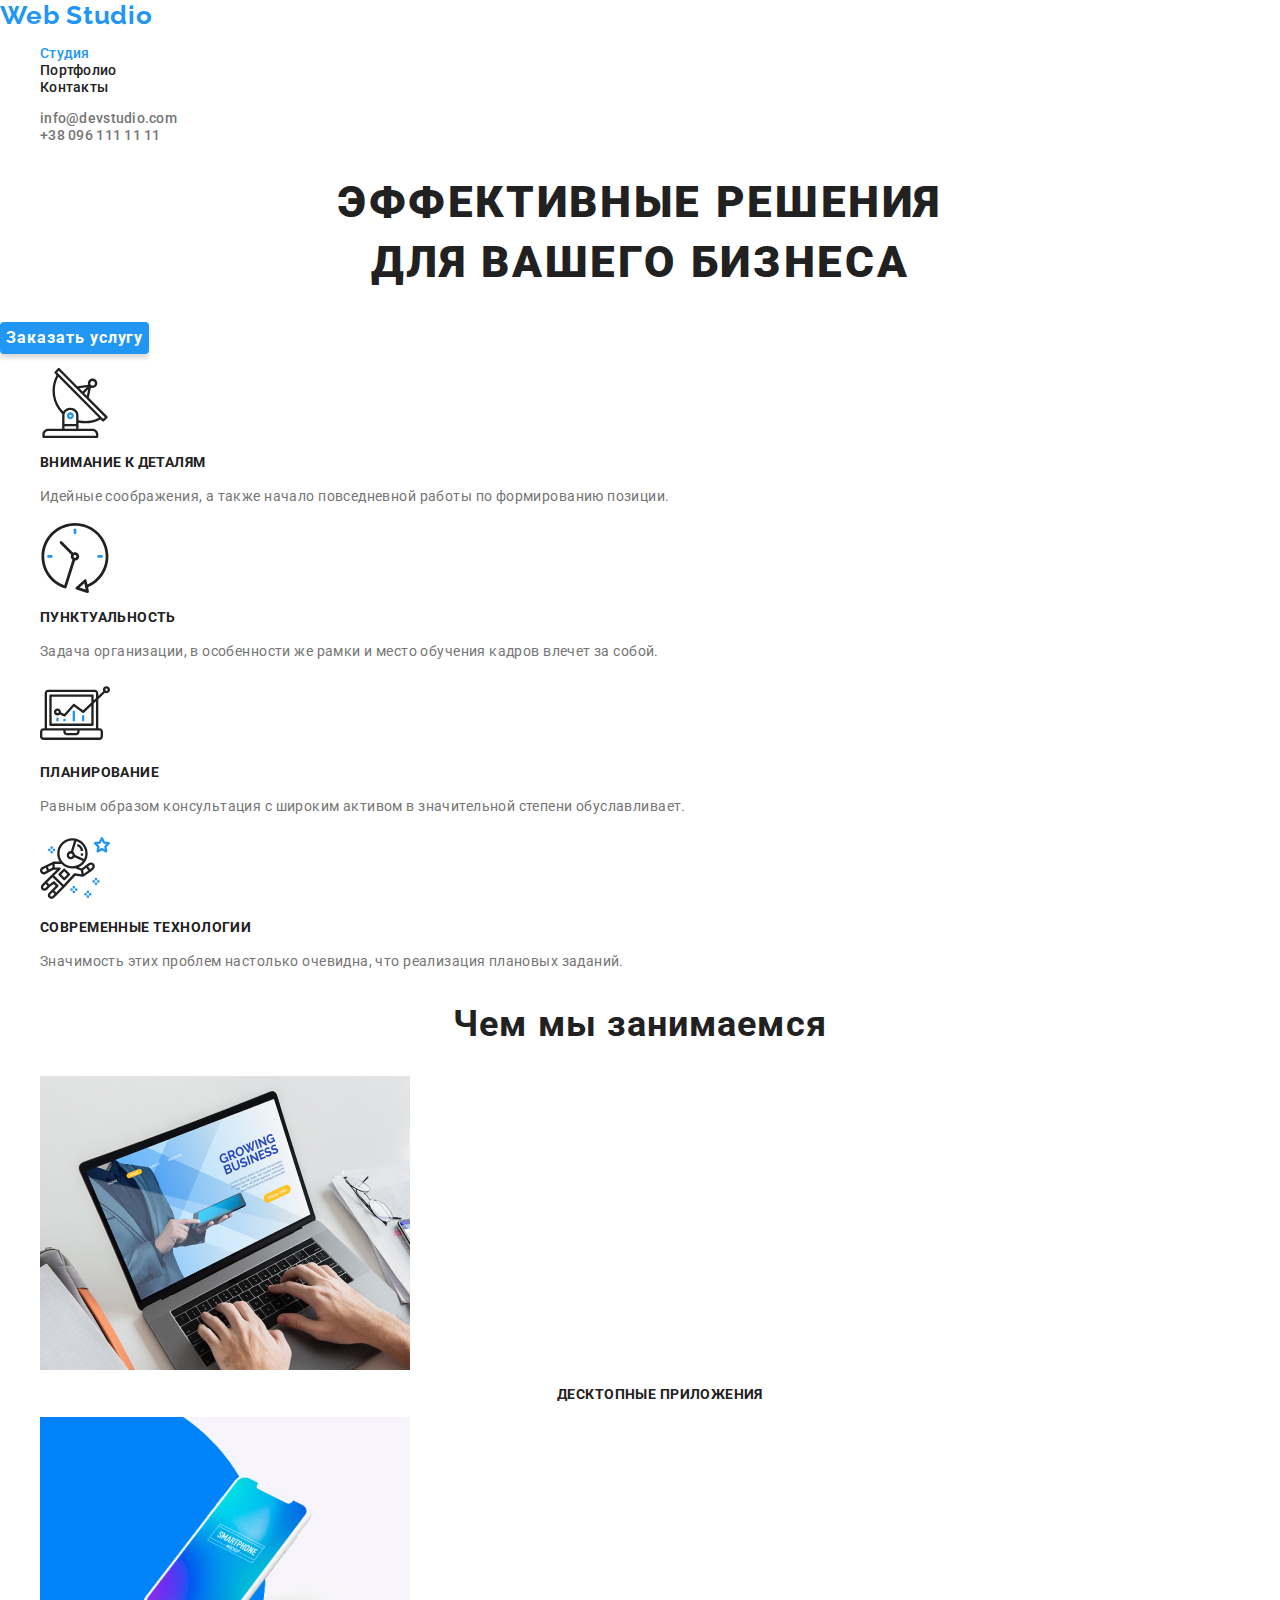
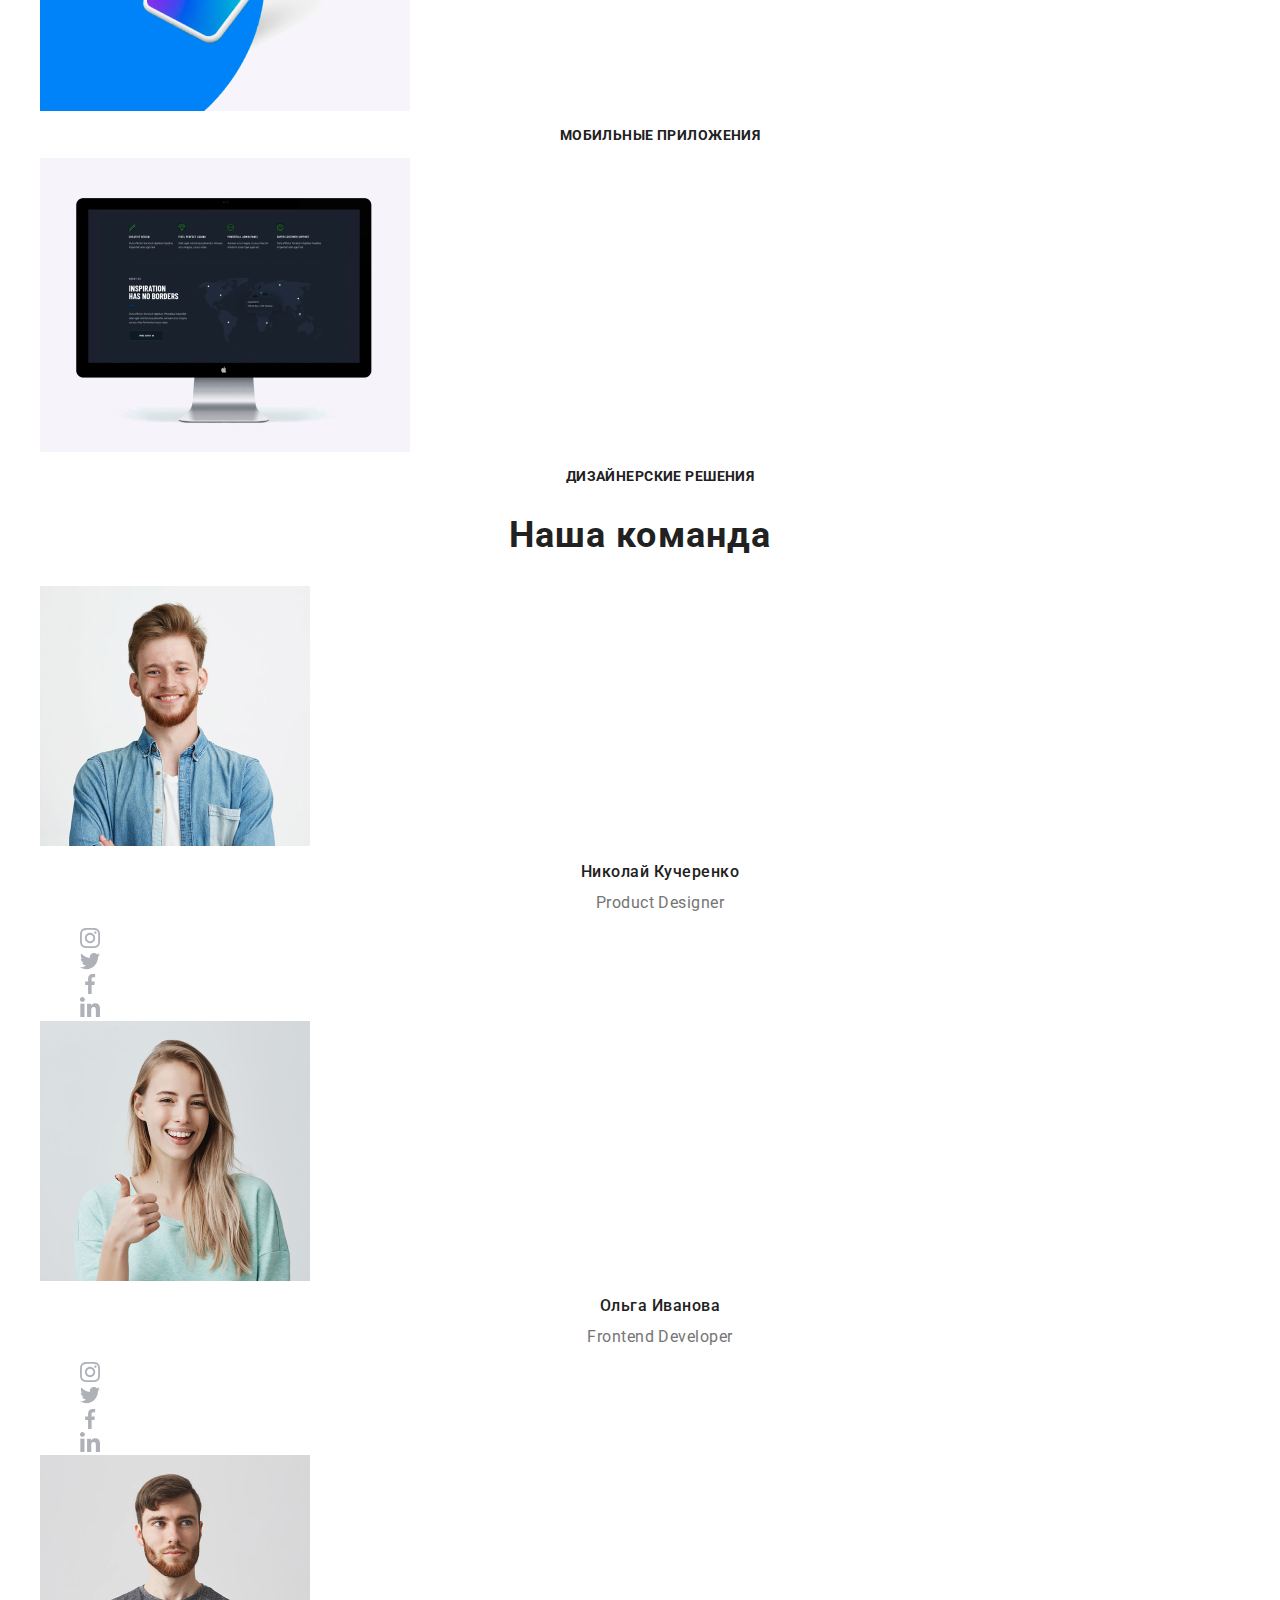
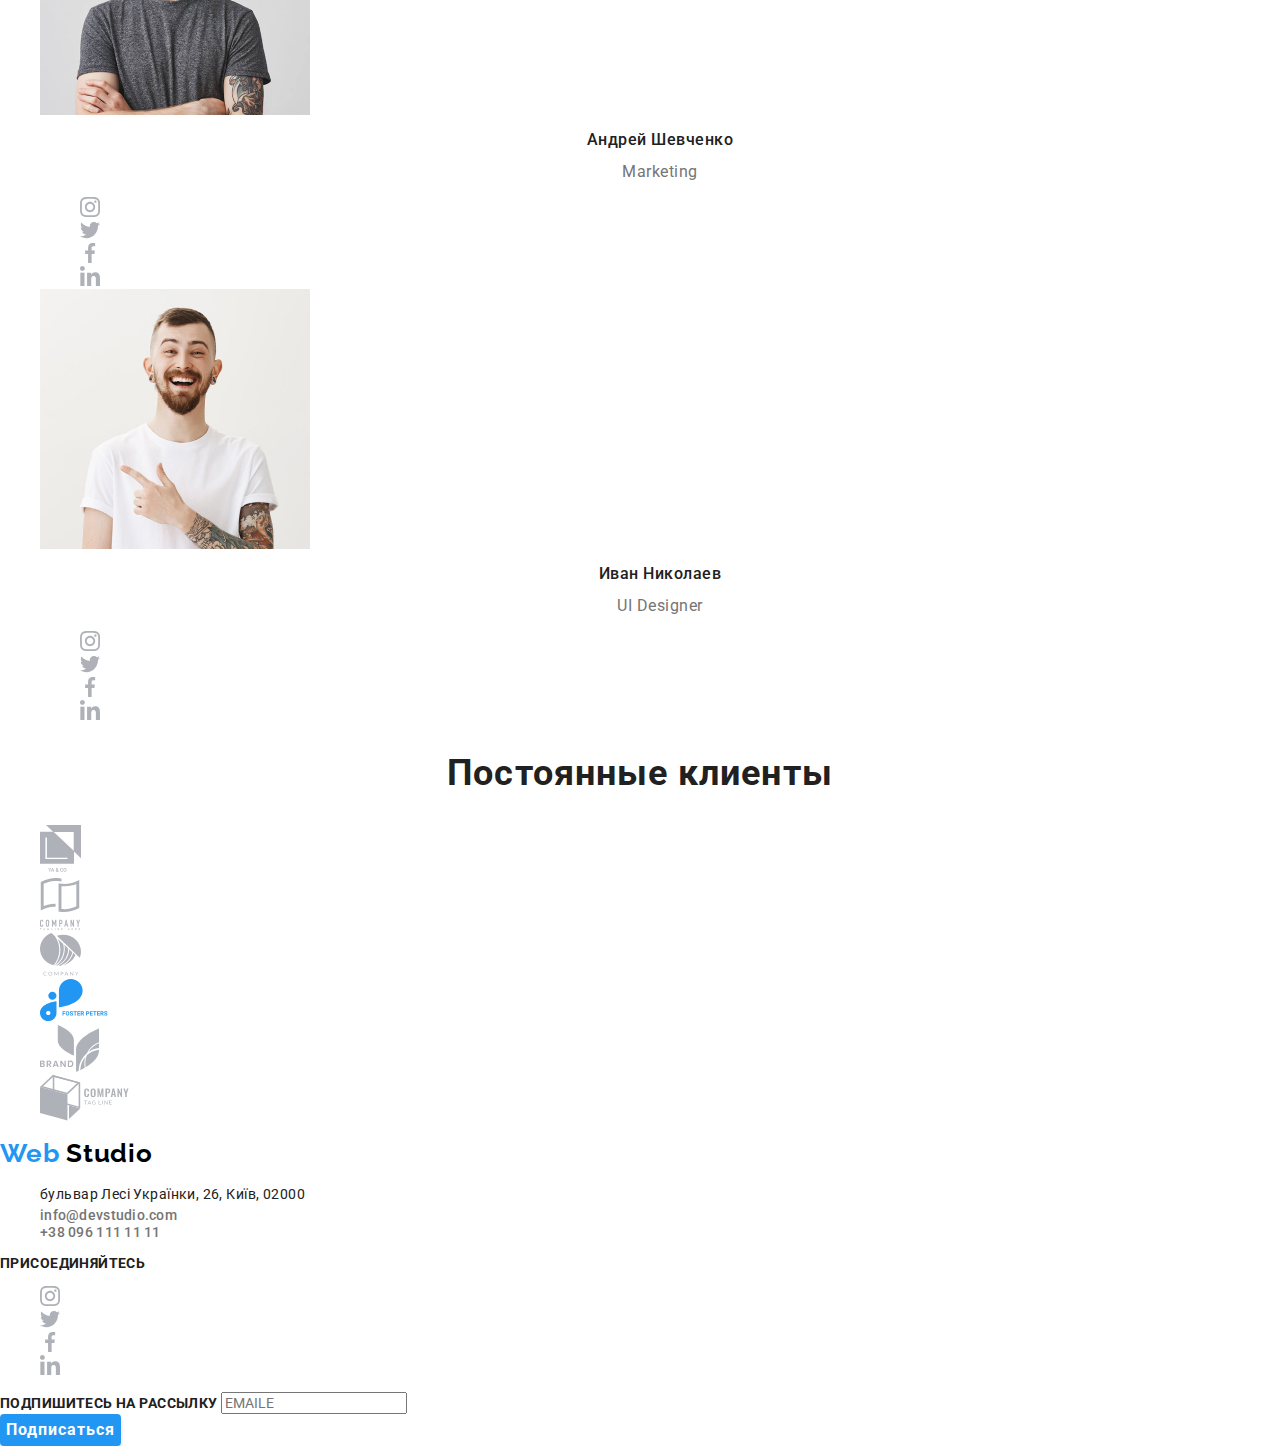
<file: index.html>
<!DOCTYPE html>
<html lang="ru">
  <head>
    <meta charset="UTF-8" />
    <meta name="viewport" content="width=device-width, initial-scale=1.0" />
    <title>Document</title>
    <link
      href="https://fonts.googleapis.com/css2?family=Raleway:wght@700&family=Roboto:wght@400;500;700;900&display=swap"
      rel="stylesheet"
    />
    <link href="./CSS/normalize.css" rel="stylesheet" />
    <link href="./CSS/styles.css" rel="stylesheet" />
  </head>
  <body>
    <!--Шапка: Логотип, навігація, контакт email, тел-->
    <header class="header">
      <!--навігація в шапці-->
      <nav class="navigation">
        <a
          class="header-logo link"
          aria-label="Логотип"
          href="./index.html"
          lang="en"
        >
          <span class="logo-web">Web</span> Studio</a
        >
        <ul class="navigation-list list">
          <li class="navigation-list-item">
            <a class="navigation-list-link link active" href="#">Студия</a>
          </li>
          <li class="navigation-list-item">
            <a class="navigation-list-link link" href="./portfolio.html"
              >Портфолио</a
            >
          </li>
          <li class="navigation-list-item">
            <a class="navigation-list-link link" href="#">Контакты</a>
          </li>
        </ul>
      </nav>
      <!--адреса контакт email, тел-->
      <address class="address">
        <ul class="address-list list">
          <li class="address-item">
            <a class="address-emaile link" href="mailto:info@devstudio.com"
              >info@devstudio.com</a
            >
          </li>
          <li class="address-item">
            <a class="address-tel link" href="tel:+380961111111"
              >+38 096 111 11 11</a
            >
          </li>
        </ul>
      </address>
    </header>
    <!--main 5 секцій:заголовок і кнопка,Особенности Чем мы занимаемся Наша команда Постоянные клиенты-->
    <main>
      <!--заголовок і кнопка-->
      <section>
        <h1 class="maine-taitle">
          <!--НЕ ЗАБУТЬ ЗАБРАТИ br ПРИ РОЗМІТЦІ БЛОКІВ В CSS -->
          Эффективные решения <br />
          для вашего бизнеса
        </h1>
        <button class="button" type="button">Заказать услугу</button>
      </section>

      <!--наші стандарти-->
      <section>
        <ul class="list-standards list">
          <li>
            <img src="./imeges/Особенности/antenna.svg" alt="иконка антенны" />
            <h3 class="satandards-items">Внимание к деталям</h3>
            <p class="text">
              Идейные соображения, а также начало повседневной работы по
              формированию позиции.
            </p>
          </li>
          <li>
            <img src="./imeges/Особенности/clock.svg" alt="иконка часов" />
            <h3 class="satandards-items">Пунктуальность</h3>
            <p class="text">
              Задача организации, в особенности же рамки и место обучения кадров
              влечет за собой.
            </p>
          </li>
          <li>
            <img
              src="./imeges/Особенности/diagram.svg"
              alt="иконка компьютера"
            />
            <h3 class="satandards-items">Планирование</h3>
            <p class="text">
              Равным образом консультация с широким активом в значительной
              степени обуславливает.
            </p>
          </li>
          <li>
            <img
              src="./imeges/Особенности/astronaut.svg"
              alt="иконка астронавта"
            />
            <h3 class="satandards-items">Современные технологии</h3>
            <p class="text">
              Значимость этих проблем настолько очевидна, что реализация
              плановых заданий.
            </p>
          </li>
        </ul>
      </section>

      <!--Чем мы занимаемся-->
      <section class="projects">
        <h2 class="second-title">Чем мы занимаемся</h2>
        <ul class="list">
          <li>
            <img
              src="./imeges/Чем-мы-занимаемся/desktop.jpg"
              alt="фото ноутбука"
              width="370"
              height="294"
            />
            <h3 class="satandards-items">Десктопные приложения</h3>
          </li>
          <li>
            <img
              src="./imeges/Чем-мы-занимаемся/mob.jpg"
              alt="фото мобильного телефона"
              width="370"
              height="294"
            />
            <h3 class="satandards-items">Мобильные приложения</h3>
          </li>
          <li>
            <img
              src="./imeges/Чем-мы-занимаемся/designsolutions.jpg"
              alt="фото монитора"
              width="370"
              height="294"
            />
            <h3 class="satandards-items">Дизайнерские решения</h3>
          </li>
        </ul>
      </section>

      <!--Наша команда-->
      <section>
        <h2 class="second-title">Наша команда</h2>
        <ul class="list">
          <li>
            <img
              src="./imeges/Наша-команда/nikolay.jpg"
              alt="фото менеджера Дизайнер продукта"
              width="270"
              height="260"
            />
            <h4 class="manager-name">Николай Кучеренко</h4>
            <p class="profesion" lang="en">Product Designer</p>
            <ul class="social-list list">
              <li>
                <a
                  class="solcial-link-item"
                  aria-label="ссылка на инстаграм"
                  href="#"
                  ><img
                    src="./imeges/Social-links/instagram.svg"
                    alt="иконка ссылка на инстаграм"
                /></a>
              </li>
              <li>
                <a
                  class="solcial-link-item"
                  aria-label="ссылка на твиттер"
                  href="#"
                  ><img
                    src="./imeges/Social-links/twitter.svg"
                    alt="иконка ссылка на твиттера"
                /></a>
              </li>
              <li>
                <a
                  class="solcial-link-item"
                  aria-label="ссылка на фейсбук"
                  href="#"
                  ><img
                    src="./imeges/Social-links/facebook.svg"
                    alt="иконка ссылка на фейсбук"
                /></a>
              </li>
              <li>
                <a
                  class="solcial-link-item"
                  aria-label="ссылка на линкедин"
                  href="#"
                  ><img
                    src="./imeges/Social-links/linkedin.svg"
                    alt="иконка ссылка на линкедин"
                /></a>
              </li>
            </ul>
          </li>
          <li>
            <a
              ><img
                src="./imeges/Наша-команда/olga.jpg"
                alt="фото менеджера Фронтенд Разработчика"
                width="270"
                height="260"
            /></a>
            <h4 class="manager-name">Ольга Иванова</h4>
            <p class="profesion" lang="en">Frontend Developer</p>
            <ul class="list">
              <li>
                <a
                  class="solcial-link-item"
                  aria-label="ссылка на инстаграм"
                  href="#"
                  ><img
                    src="./imeges/Social-links/instagram.svg"
                    alt="иконка ссылка на инстаграм"
                /></a>
              </li>
              <li>
                <a
                  class="solcial-link-item"
                  aria-label="ссылка на твиттер"
                  href="#"
                  ><img
                    src="./imeges/Social-links/twitter.svg"
                    alt="иконка ссылка на твиттера"
                /></a>
              </li>
              <li>
                <a
                  class="solcial-link-item"
                  aria-label="ссылка на фейсбук"
                  href="#"
                  ><img
                    src="./imeges/Social-links/facebook.svg"
                    alt="иконка ссылка на фейсбук"
                /></a>
              </li>
              <li>
                <a
                  class="solcial-link-item"
                  aria-label="ссылка на линкедин"
                  href="#"
                  ><img
                    src="./imeges/Social-links/linkedin.svg"
                    alt="иконка ссылка на линкедин"
                /></a>
              </li>
            </ul>
          </li>
          <li>
            <a
              ><img
                src="./imeges/Наша-команда/andrew.jpg"
                alt="фото менеджера Маркетолога"
                width="270"
                height="260"
            /></a>
            <h4 class="manager-name">Андрей Шевченко</h4>
            <p class="profesion" lang="en">Marketing</p>
            <ul class="list">
              <li>
                <a
                  class="solcial-link-item"
                  aria-label="ссылка на инстаграм"
                  href="#"
                  ><img
                    src="./imeges/Social-links/instagram.svg"
                    alt="иконка ссылка на инстаграм"
                /></a>
              </li>
              <li>
                <a
                  class="solcial-link-item"
                  aria-label="ссылка на твиттер"
                  href="#"
                  ><img
                    src="./imeges/Social-links/twitter.svg"
                    alt="иконка ссылка на твиттера"
                /></a>
              </li>
              <li>
                <a
                  class="solcial-link-item"
                  aria-label="ссылка на фейсбук"
                  href="#"
                  ><img
                    src="./imeges/Social-links/facebook.svg"
                    alt="иконка ссылка на фейсбук"
                /></a>
              </li>
              <li>
                <a
                  class="solcial-link-item"
                  aria-label="ссылка на линкедин"
                  href="#"
                  ><img
                    src="./imeges/Social-links/linkedin.svg"
                    alt="иконка ссылка на линкедин"
                /></a>
              </li>
            </ul>
          </li>
          <li>
            <a
              ><img
                src="./imeges/Наша-команда/ivan.jpg"
                alt="фото менеджера Дизайнера интерфейса"
                width="270"
                height="260"
            /></a>
            <h4 class="manager-name">Иван Николаев</h4>
            <p class="profesion" lang="en">UI Designer</p>
            <ul class="list">
              <li>
                <a
                  class="solcial-link-item"
                  aria-label="ссылка на инстаграм"
                  href="#"
                  ><img
                    src="./imeges/Social-links/instagram.svg"
                    alt="иконка ссылка на инстаграм"
                /></a>
              </li>
              <li>
                <a
                  class="solcial-link-item"
                  aria-label="ссылка на твиттер"
                  href="#"
                  ><img
                    src="./imeges/Social-links/twitter.svg"
                    alt="иконка ссылка на твиттера"
                /></a>
              </li>
              <li>
                <a
                  class="solcial-link-item"
                  aria-label="ссылка на фейсбук"
                  href="#"
                  ><img
                    src="./imeges/Social-links/facebook.svg"
                    alt="иконка ссылка на фейсбук"
                /></a>
              </li>
              <li>
                <a
                  class="solcial-link-item"
                  aria-label="ссылка на линкедин"
                  href="#"
                  ><img
                    src="./imeges/Social-links/linkedin.svg"
                    alt="иконка ссылка на линкедин"
                /></a>
              </li>
            </ul>
          </li>
        </ul>
      </section>

      <!--Постоянные клиенты-->
      <section>
        <h2 class="second-title">Постоянные клиенты</h2>
        <ul class="list">
          <li>
            <a href="#"
              ><img
                src="./imeges/Постоянные-клиенты/YACO.svg"
                alt="иконка клиента YA & CO"
            /></a>
          </li>
          <li>
            <a href="#"
              ><img
                src="./imeges/Постоянные-клиенты/COMPANYTAGLINECERE.svg"
                alt="иконка клиента COMPANY TAG LINE CERE"
            /></a>
          </li>
          <li>
            <a href="#"
              ><img
                src="./imeges/Постоянные-клиенты/COMPANY.svg"
                alt="иконка клиента COMPANY"
            /></a>
          </li>
          <li>
            <a href="#"
              ><img
                src="./imeges/Постоянные-клиенты/FOSTERPETERSO.svg"
                alt="иконка клиента FOSTER PETERSO"
            /></a>
          </li>
          <li>
            <a href="#"
              ><img
                src="./imeges/Постоянные-клиенты/BRAND.svg"
                alt="иконка клиента BRAND"
            /></a>
          </li>
          <li>
            <a href="#"
              ><img
                src="./imeges/Постоянные-клиенты/COMPANYTAGLINE.svg"
                alt="иконка клиента COMPANY TAG LINE"
            /></a>
          </li>
        </ul>
      </section>
    </main>
    <!--Footer: Лого, Адреса, Приєднуйтесь, Підписуйтесь-->
    <footer class="footer link">
      <a class="logo link" aria-label="Логотип" href="./index.html" lang="en">
        <span class="logo-Web">Web</span> Studio</a
      >
      <address>
        <ul class="list">
          <li>
            <a
              class="footer-adres link"
              href="https://goo.gl/maps/vcNtvVA37yMZbUhq6"
              target="_blank"
              >бульвар Лесі Українки, 26, Київ, 02000</a
            >
          </li>
          <li>
            <a class="address-emaile link" href="mailto:info@devstudio.com"
              >info@devstudio.com</a
            >
          </li>
          <li>
            <a class="address-tel link" href="tel:+380961111111"
              >+38 096 111 11 11</a
            >
          </li>
        </ul>
      </address>
      <b class="action">присоединяйтесь</b>
      <ul class="list">
        <li>
          <a class="solcial-link-item" aria-label="ссылка на инстаграм" href="#"
            ><img
              src="./imeges/Social-links/instagram.svg"
              alt="иконка ссылка на инстаграм"
          /></a>
        </li>
        <li>
          <a class="solcial-link-item" aria-label="ссылка на твиттера" href="#"
            ><img
              src="./imeges/Social-links/twitter.svg"
              alt="иконка ссылка на твиттера"
          /></a>
        </li>
        <li>
          <a class="solcial-link-item" aria-label="ссылка на фейсбук" href="#"
            ><img
              src="./imeges/Social-links/facebook.svg"
              alt="иконка ссылка на фейсбук"
          /></a>
        </li>
        <li>
          <a class="solcial-link-item" aria-label="ссылка на линкедин" href="#"
            ><img
              src="./imeges/Social-links/linkedin.svg"
              alt="иконка ссылка на линкедин"
          /></a>
        </li>
      </ul>
      <b class="action">Подпишитесь на рассылку</b>
      <input
        type="text"
        name="email"
        class="footer-actions-input-text-emaile"
        placeholder="EMAILE"
      />
      <button class="button" type="submit">Подписаться</button>
    </footer>
  </body>
</html>
</file>
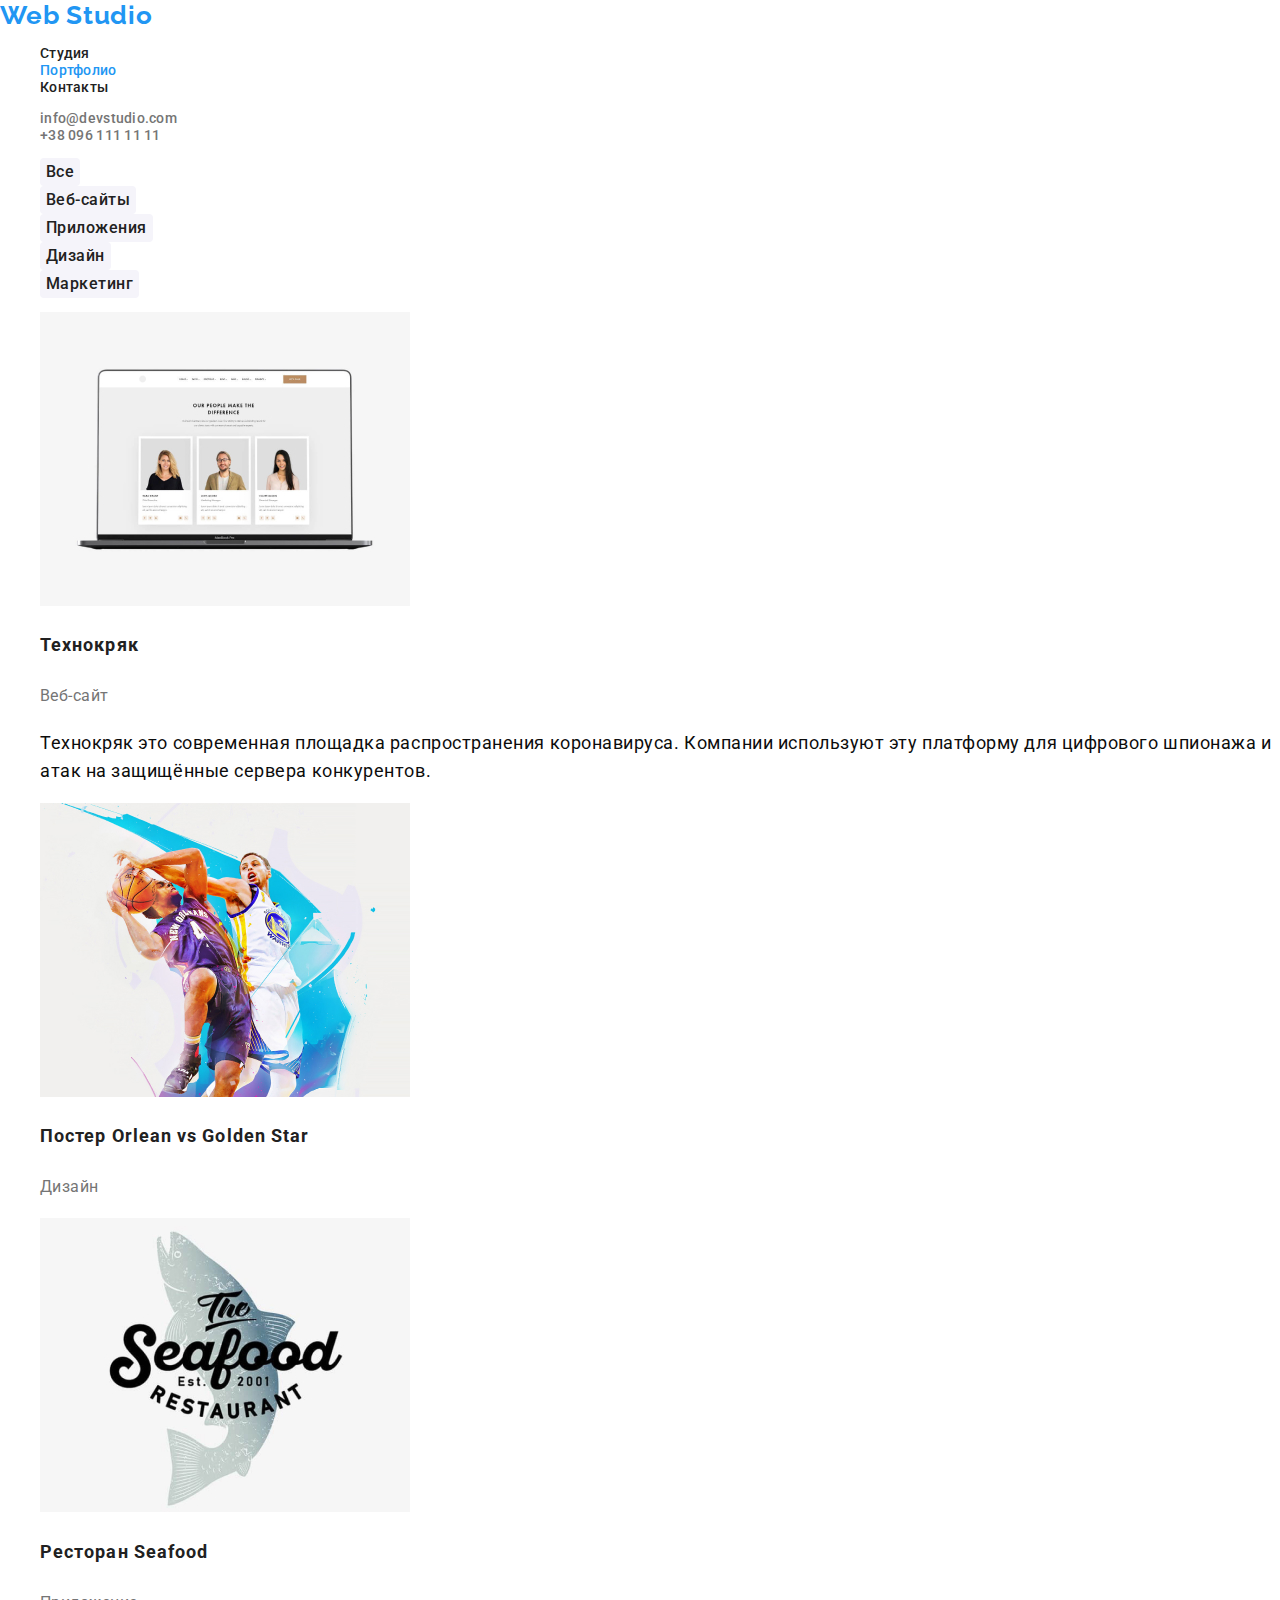
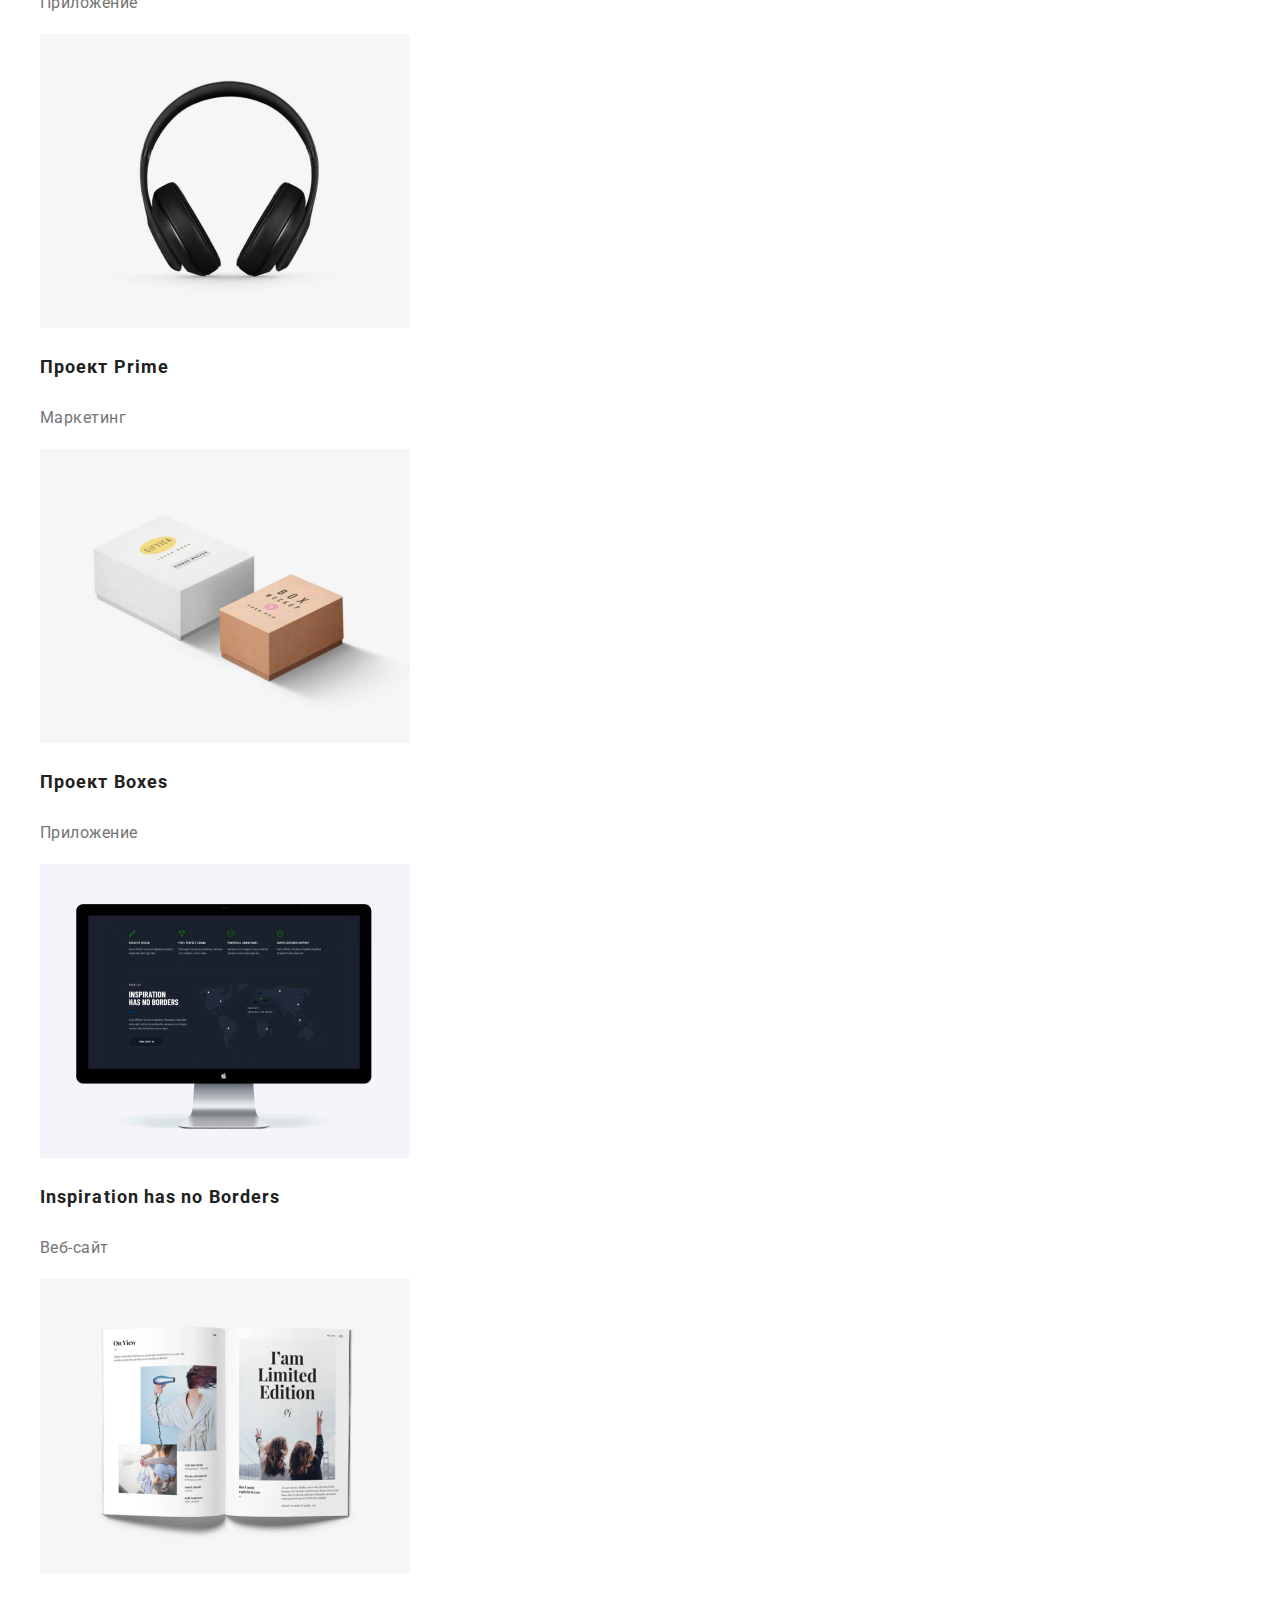
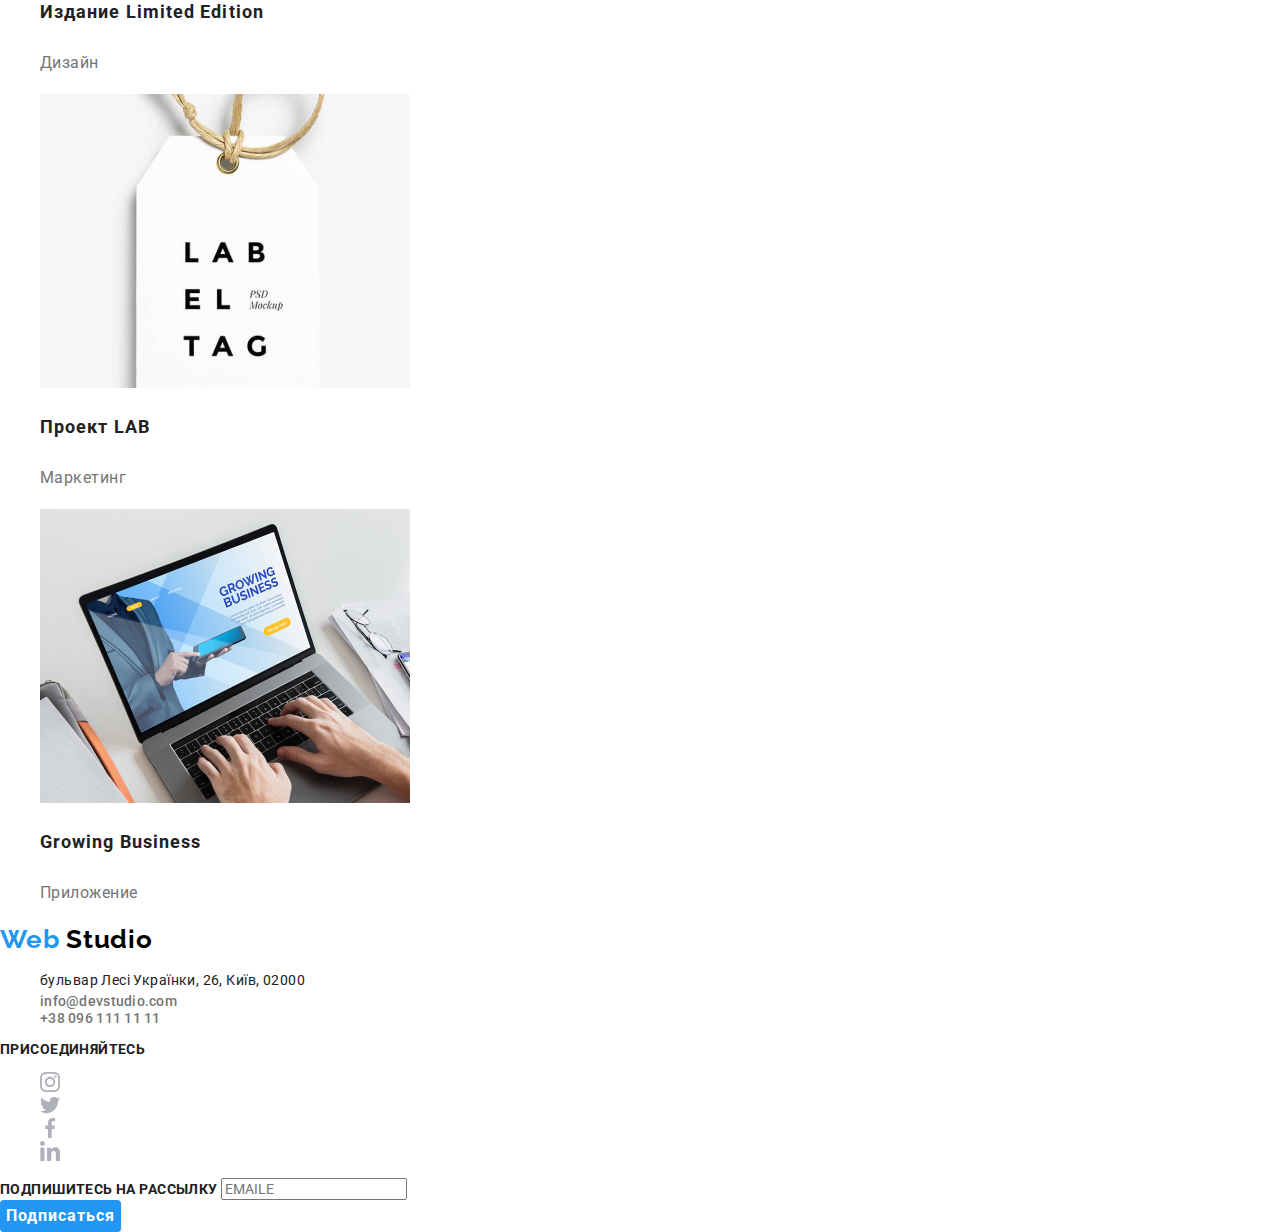
<file: portfolio.html>
<!DOCTYPE html>
<html lang="en">
  <head>
    <meta charset="UTF-8" />
    <meta name="viewport" content="width=device-width, initial-scale=1.0" />
    <title>Document</title>
    <link
      href="https://fonts.googleapis.com/css2?family=Raleway:wght@700&family=Roboto:wght@400;500;700;900&display=swap"
      rel="stylesheet"
    />
    <link rel="stylesheet" href="./CSS/normalize.css" />
    <link rel="stylesheet" href="./CSS/styles.css" />
  </head>
  <body>
    <!--Шапка: Логотип, навігація, контакт email, тел-->
    <header class="header">
      <!--навігація в шапці-->
      <nav class="navigation">
        <a
          class="header-logo link"
          aria-label="Логотип"
          href="./index.html"
          lang="en"
        >
          <span class="logo-web">Web</span> Studio</a
        >
        <ul class="navigation-list list">
          <li class="navigation-list-item">
            <a class="navigation-list-link link" href="./index.html">Студия</a>
          </li>
          <li class="navigation-list-item">
            <a class="navigation-list-link link active" href="./portfolio.html"
              >Портфолио</a
            >
          </li>
          <li class="navigation-list-item">
            <a class="navigation-list-link link" href="#">Контакты</a>
          </li>
        </ul>
      </nav>
      <!--адреса контакт email, тел-->
      <address class="address">
        <ul class="address-list list">
          <li class="address-item">
            <a class="address-emaile link" href="mailto:info@devstudio.com"
              >info@devstudio.com</a
            >
          </li>
          <li class="address-item">
            <a class="address-tel link" href="tel:+380961111111"
              >+38 096 111 11 11</a
            >
          </li>
        </ul>
      </address>
    </header>
    <!--Портфоліо-->
    <main>
      <h1 hidden>Портфоліо</h1>
      <!--Портфоліо Кнопки навігації (ВСЕ,ВЕБ_САЙТ,Додатки,Дизайн,Маркетинг)-->
      <section>
        <h2 hidden>без значення</h2>
        <nav>
          <ul class="list">
            <li>
              <button class="button-portfolio" type="button">Все</button>
            </li>
            <li>
              <button class="button-portfolio" type="button">Веб-сайты</button>
            </li>
            <li>
              <button class="button-portfolio" type="button">Приложения</button>
            </li>
            <li>
              <button class="button-portfolio" type="button">Дизайн</button>
            </li>
            <li>
              <button class="button-portfolio" type="button">Маркетинг</button>
            </li>
          </ul>
        </nav>
        <!--Портфоліо Список: (ВСЕ,ВЕБ_САЙТ,Додатки,Дизайн,Маркетинг) -->
        <ul class="portfolio-list list">
          <li class="portfolio-item">
            <a class="link" href="">
              <img
                src="./imeges/Портфоліо/технокряк1.jpg"
                alt="фото веб-сайту технокряк"
                width="370"
                height="294"
              />
              <h3 class="portfolio-list-title">Технокряк</h3>
              <p class="portfolio-text">Веб-сайт</p>
              <p class="text">
                Технокряк это современная площадка распространения коронавируса.
                Компании используют эту платформу для цифрового шпионажа и атак
                на защищённые сервера конкурентов.
              </p>
            </a>
          </li>
          <li>
            <a class="link" href="">
              <img
                src="./imeges/Портфоліо/постер2.jpg"
                alt="Фото постера баскетболістів"
                width="370"
                height="294"
              />
              <h3 class="portfolio-list-title">
                Постер <span lang="en">Orlean vs Golden Star</span>
              </h3>
              <p class="portfolio-text">Дизайн</p>
              <p hidden></p>
            </a>
          </li>
          <li>
            <a class="link" href="">
              <img
                src="./imeges/Портфоліо/ресторан3.jpg"
                alt="Фото логотипу ресторану The Sea bood"
                width="370"
                height="294"
              />
              <h3 class="portfolio-list-title">
                Ресторан <span lang="en">Seafood</span>
              </h3>
              <p class="portfolio-text">Приложение</p>
              <p hidden></p>
            </a>
          </li>
          <li>
            <a class="link" href="">
              <img
                src="./imeges/Портфоліо/prime4.jpg"
                alt="фото навушників"
                width="370"
                height="294"
              />
              <h3 class="portfolio-list-title">
                Проект <span lang="en">Prime</span>
              </h3>
              <p class="portfolio-text">Маркетинг</p>
              <p hidden></p>
            </a>
          </li>
          <li>
            <a class="link" href="">
              <img
                src="./imeges/Портфоліо/boxes5.jpg"
                alt="Фото коробок"
                width="370"
                height="294"
              />
              <h3 class="portfolio-list-title">
                Проект <span lang="en">Boxes</span>
              </h3>
              <p class="portfolio-text">Приложение</p>
              <p hidden></p>
            </a>
          </li>
          <li>
            <a class="link" href="">
              <img
                src="./imeges/Портфоліо/borders6.jpg"
                alt="Фото монітора ПК"
                width="370"
                height="294"
              />
              <h3 class="portfolio-list-title" lang="en">
                Inspiration has no Borders
              </h3>
              <p class="portfolio-text">Веб-сайт</p>
              <p hidden></p>
            </a>
          </li>
          <li>
            <a class="link" href="">
              <img
                src="./imeges/Портфоліо/limitededition7.jpg"
                alt="Фото журналу"
                width="370"
                height="294"
              />
              <h3 class="portfolio-list-title">
                Издание <span lang="en">Limited Edition</span>
              </h3>
              <p class="portfolio-text">Дизайн</p>
              <p hidden></p>
            </a>
          </li>
          <li>
            <a class="link" href="">
              <img
                src="./imeges/Портфоліо/lab8.jpg"
                alt="Фото лейби"
                width="370"
                height="294"
              />
              <h3 class="portfolio-list-title">
                Проект <span lang="en">LAB</span>
              </h3>
              <p class="portfolio-text">Маркетинг</p>
              <p hidden></p>
            </a>
          </li>
          <li>
            <a class="link" href="">
              <img
                src="./imeges/Портфоліо/growingbusiness9.jpg"
                alt="Фото ноутбука"
                width="370"
                height="294"
              />
              <h3 class="portfolio-list-title" lang="en">Growing Business</h3>
              <p class="portfolio-text">Приложение</p>
              <p hidden></p>
            </a>
          </li>
        </ul>
      </section>
    </main>
    <!--Footer: Лого, Адреса, Приєднуйтесь, Підписуйтесь-->
    <footer class="footer">
      <a class="logo link" aria-label="Логотип" href="./index.html" lang="en">
        <span class="logo-Web">Web</span> Studio</a
      >
      <address>
        <ul class="list">
          <li>
            <a
              class="footer-adres link"
              href="https://goo.gl/maps/vcNtvVA37yMZbUhq6"
              target="_blank"
              >бульвар Лесі Українки, 26, Київ, 02000</a
            >
          </li>
          <li>
            <a class="address-emaile link" href="mailto:info@devstudio.com"
              >info@devstudio.com</a
            >
          </li>
          <li>
            <a class="address-tel link" href="tel:+380961111111"
              >+38 096 111 11 11</a
            >
          </li>
        </ul>
      </address>
      <b class="action">присоединяйтесь</b>
      <ul class="list">
        <li>
          <a class="solcial-link-item" aria-label="ссылка на инстаграм" href="#"
            ><img
              src="./imeges/Social-links/instagram.svg"
              alt="иконка ссылка на инстаграм"
          /></a>
        </li>
        <li>
          <a class="solcial-link-item" aria-label="ссылка на твиттера" href="#"
            ><img
              src="./imeges/Social-links/twitter.svg"
              alt="иконка ссылка на твиттера"
          /></a>
        </li>
        <li>
          <a class="solcial-link-item" aria-label="ссылка на фейсбук" href="#"
            ><img
              src="./imeges/Social-links/facebook.svg"
              alt="иконка ссылка на фейсбук"
          /></a>
        </li>
        <li>
          <a class="solcial-link-item" aria-label="ссылка на линкедин" href="#"
            ><img
              src="./imeges/Social-links/linkedin.svg"
              alt="иконка ссылка на линкедин"
          /></a>
        </li>
      </ul>
      <b class="action">Подпишитесь на рассылку</b>
      <input
        type="text"
        name="email"
        class="footer-actions-input-text-emaile"
        placeholder="EMAILE"
      />
      <button class="button" type="submit">Подписаться</button>
    </footer>
  </body>
</html>
</file>
<file: CSS/styles.css>
:root {
  --main-font: "Roboto", sans-serif;
  --secondary-font: "Raleway", sans-serif;
  --title-dark-theme-color: #ffffff;
  --title-light-theme-color: #212121;
  --accent-color: #2196f3;
  --accent-color-button: #7ec0f7;
  --text-light-theme-color: #757575;
  --btn-background-portfolio: #f5f4fa;
}

html {
  box-sizing: border-box;
}

*,
*::before,
*::after {
  box-sizing: inherit;
}

body {
  background-color: #ffffff;
  font-family: var(--main-font);
  font-size: 14px;
  color: var(--text-light-theme-color);
}

.link {
  text-decoration: none;
}

.list {
  list-style: none;
}

.logo {
  font-weight: 700;
  font-size: 26px;
  line-height: 1.19;
  letter-spacing: 0.03em;
  color: #000000;
}
/*опис лого*/
.header-logo {
  font-family: var(--secondary-font);
  font-weight: 700;
  font-size: 26px;
  line-height: 1.19;
  letter-spacing: 0.03em;
  color: #000000;
}

.logo-web {
  color: #2196f3;
}

.header-logo:hover,
.header-logo:focus {
  color: var(--accent-color);
}

.navigation-list-link,
.address-tel,
.address-emaile {
  font-weight: 500;
  font-size: 14px;
  font-style: normal;
  line-height: 1.14;
  letter-spacing: 0.02em;
  color: #212121;
}

.active {
  color: var(--accent-color);
}

/*.navigation-list-link:hover,
.navigation-list-link:focus {
  color: var(--accent-color);
}*/

.address-tel,
.address-emaile {
  color: #757575;
}
/*HOVER&FOCUS*/

.navigation-list-link:hover,
.navigation-list-link:focus,
.address-tel:hover,
.address-tel:focus,
.address-emaile:hover,
.address-emaile:focus {
  color: var(--accent-color);
}

/*Заголовок опиши */

.maine-taitle {
  font-weight: 900;
  font-size: 44px;
  line-height: 1.36;
  text-align: center;
  letter-spacing: 0.06em;
  text-transform: uppercase;
  color: #212121; /*var(--title-dark-theme-color); НЕ ЗАБУТЬ!!!! забрати чорний колір і  ПОСТАВИТИ ЦЮ ТЕМУ ПІСЛЯ СТВОРЕННЯ ТЕМНОГО BEGGRAUND */
}

.button {
  font-weight: 700;
  font-size: 16px;
  line-height: 1.87;
  display: flex;
  align-items: center;
  text-align: center;
  letter-spacing: 0.06em;
  border: none;
  box-shadow: 0px 4px 4px rgba(0, 0, 0, 0.15);
  border-radius: 4px;
  color: var(--title-dark-theme-color);
  background: var(--accent-color);
}

.button:hover,
.button:focus {
  background-color: var(--accent-color-button);
}
/*Наші Стандарти+Чем мы занимаемся*/
.satandards-items {
  font-weight: 700;
  font-size: 14px;
  line-height: 1.14;
  letter-spacing: 0.03em;
  text-transform: uppercase;
  color: var(--title-light-theme-color);
}
/*описує */
.text {
  font-weight: 400;
  font-size: 14px;
  line-height: 1.71;
  letter-spacing: 0.03em;
  color: var(--text-light-theme-color);
}
.projects > second-title {
  text-align: center;
  text-transform: uppercase;
}

.second-title {
  font-weight: 700;
  font-size: 36px;
  line-height: 1.16;
  text-align: center;
  letter-spacing: 0.03em;
  color: var(--title-light-theme-color);
}

/*Чем мы занимаемся*/
.projects .satandards-items {
  text-align: center;
  text-transform: uppercase;
  color: #212121; /*var(--title-dark-theme-color); НЕ ЗАБУТЬ!!!! забрати чорний колір і  ПОСТАВИТИ ЦЮ ТЕМУ ПІСЛЯ СТВОРЕННЯ ТЕМНОГО BEGGRAUND */
}

/*Наша Команда*/
.manager-name {
  font-weight: 500;
  font-size: 16px;
  line-height: 1.19px;
  text-align: center;
  letter-spacing: 0.03em;
  color: var(--title-light-theme-color);
}

.profesion {
  font-weight: normal;
  font-size: 16px;
  line-height: 1.19;
  text-align: center;
  letter-spacing: 0.03em;
  color: var(--text-light-theme-color);
}

/*Footer*/

.footer .logo-Web {
  color: #2196f3;
}
.footer .logo {
  font-family: var(--secondary-font);
  /*color: #ffffff;*/
  color: black;
}

.footer .logo:hover,
.footer .logo:focus {
  color: var(--accent-color);
}

/*Адреса місця знаходження*/
.footer-adres {
  font-style: normal;
  font-weight: normal;
  font-size: 14px;
  line-height: 1.71;
  letter-spacing: 0.03em;
  /*color: var(--title-dark-theme-color);
}*/
  color: var(--title-light-theme-color);
}

.footer-adres:hover,
.footer-adres:focus {
  color: var(--accent-color);
}

/*заклик до дії (присоединяйтесь, Подпишитесь на рассылку ) */
.action {
  font-weight: 700;
  font-size: 14px;
  line-height: 1.14;
  letter-spacing: 0.03em;
  text-transform: uppercase;
  color: #212121; /*var(--title-dark-theme-color); НЕ ЗАБУТЬ!!!! забрати чорний колір і  ПОСТАВИТИ ЦЮ ТЕМУ ПІСЛЯ СТВОРЕННЯ ТЕМНОГО BEGGRAUND */
}

.action:hover,
.action:focus {
  color: var(--accent-color);
}

.footer .button {
  font-weight: 700;
  font-size: 16px;
  line-height: 1.87;
  display: flex;
  align-items: center;
  text-align: center;
  letter-spacing: 0.06em;
  border: none;
  box-shadow: 0px 4px 4px rgba(0, 0, 0, 0.15);
  border-radius: 4px;
  color: var(--title-dark-theme-color);
  background: var(--accent-color);
}

.footer .button:hover,
.footer .button:focus {
  background-color: var(--accent-color-button);
}

/*Portfolio*/
.button-portfolio {
  font-weight: 500;
  font-size: 16px;
  line-height: 1.63;
  text-align: center;
  letter-spacing: 0.03em;
  border: none;
  background: #f5f4fa;
  border-radius: 4px;
  color: var(--title-light-theme-color);
}

.button-portfolio:hover,
.button-portfolio:focus {
  color: var(--title-dark-theme-color);
  background-color: var(--accent-color);
}

.portfolio-list-title {
  font-weight: 700;
  font-size: 18px;
  line-height: 2;
  letter-spacing: 0.06em;
  color: #212121; /*var(--title-dark-theme-color); НЕ ЗАБУТЬ!!!! забрати чорний колір і  ПОСТАВИТИ ЦЮ ТЕМУ ПІСЛЯ СТВОРЕННЯ ТЕМНОГО BEGGRAUND */
}

.portfolio-text {
  font-weight: 400;
  font-size: 16px;
  line-height: 30px;
  /* identical to box height, or 187% */

  letter-spacing: 0.03em;

  color: #757575;
}

.portfolio-item .text {
  font-size: 18px;
  line-height: 1.56;
  letter-spacing: 0.03em;
  /*color:var(--title-dark-theme-color);}*/
  color: rgb(12, 12, 12);
}
</file>
